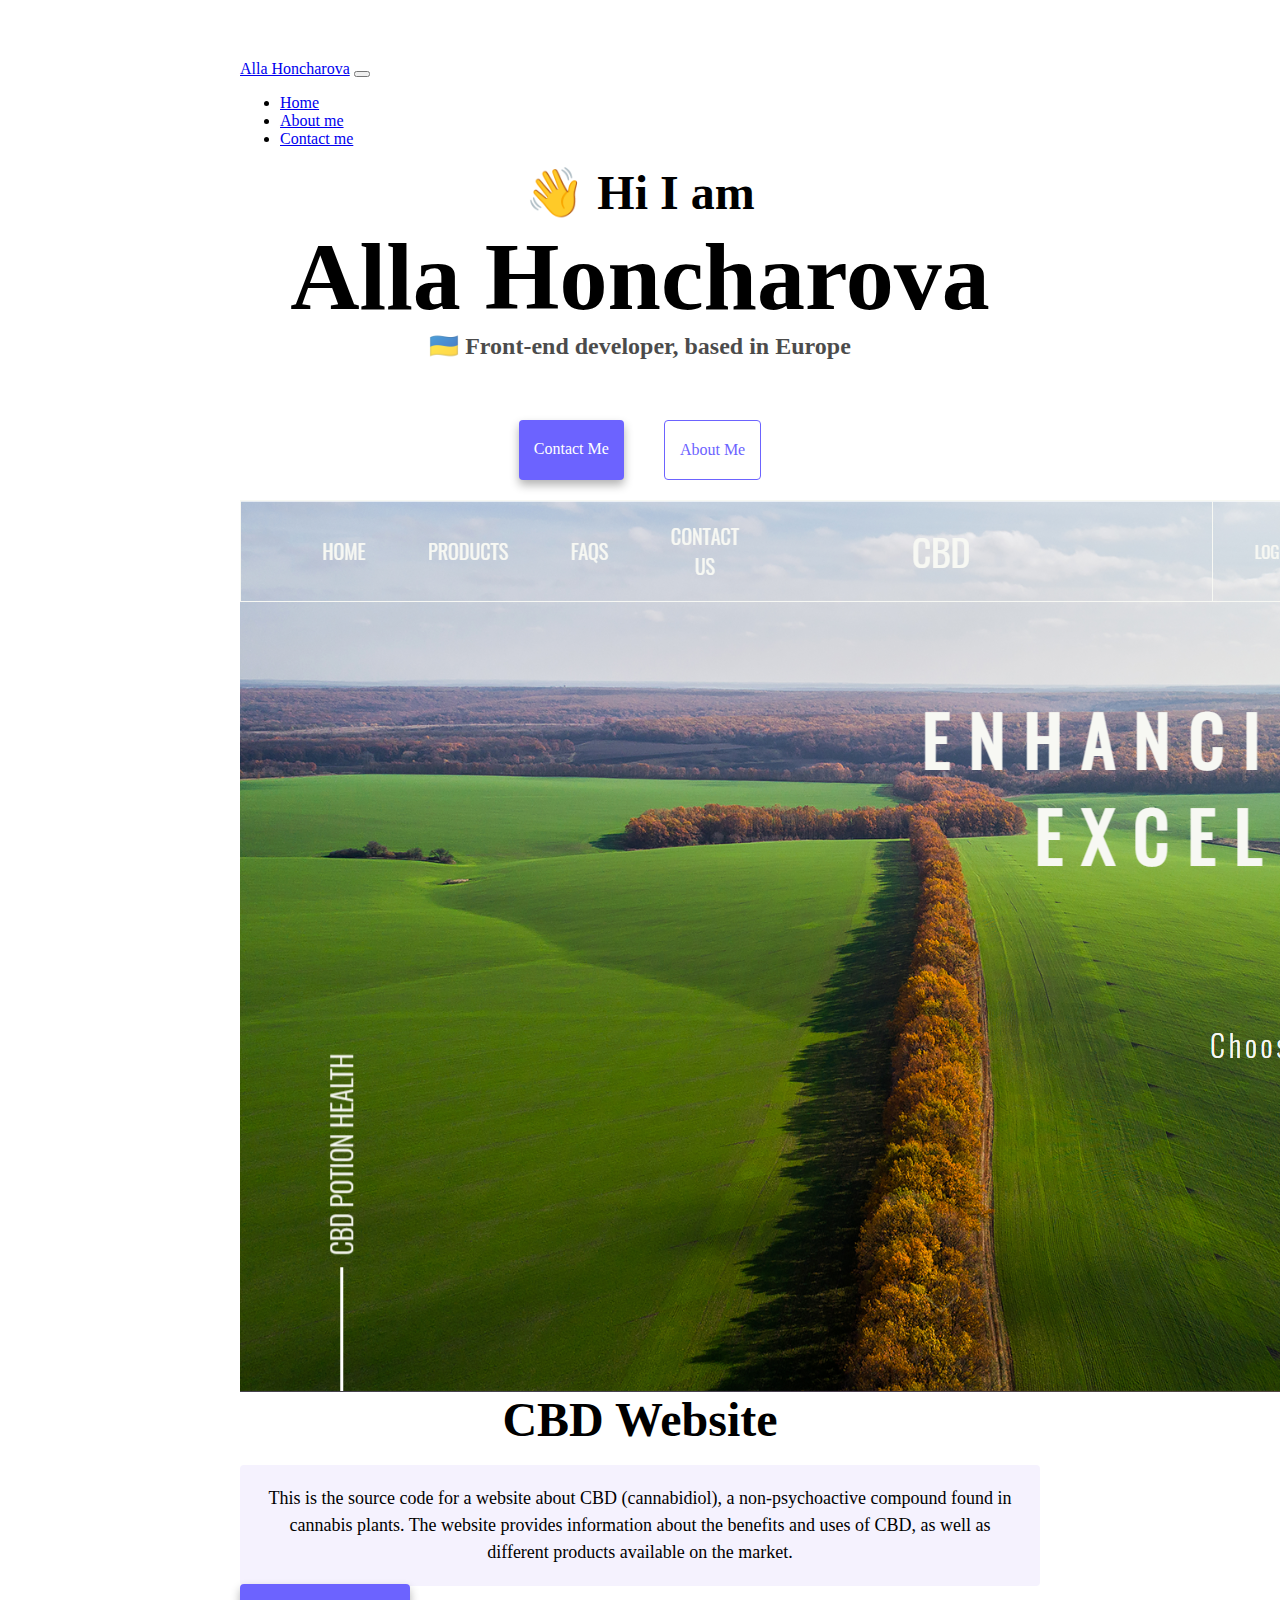
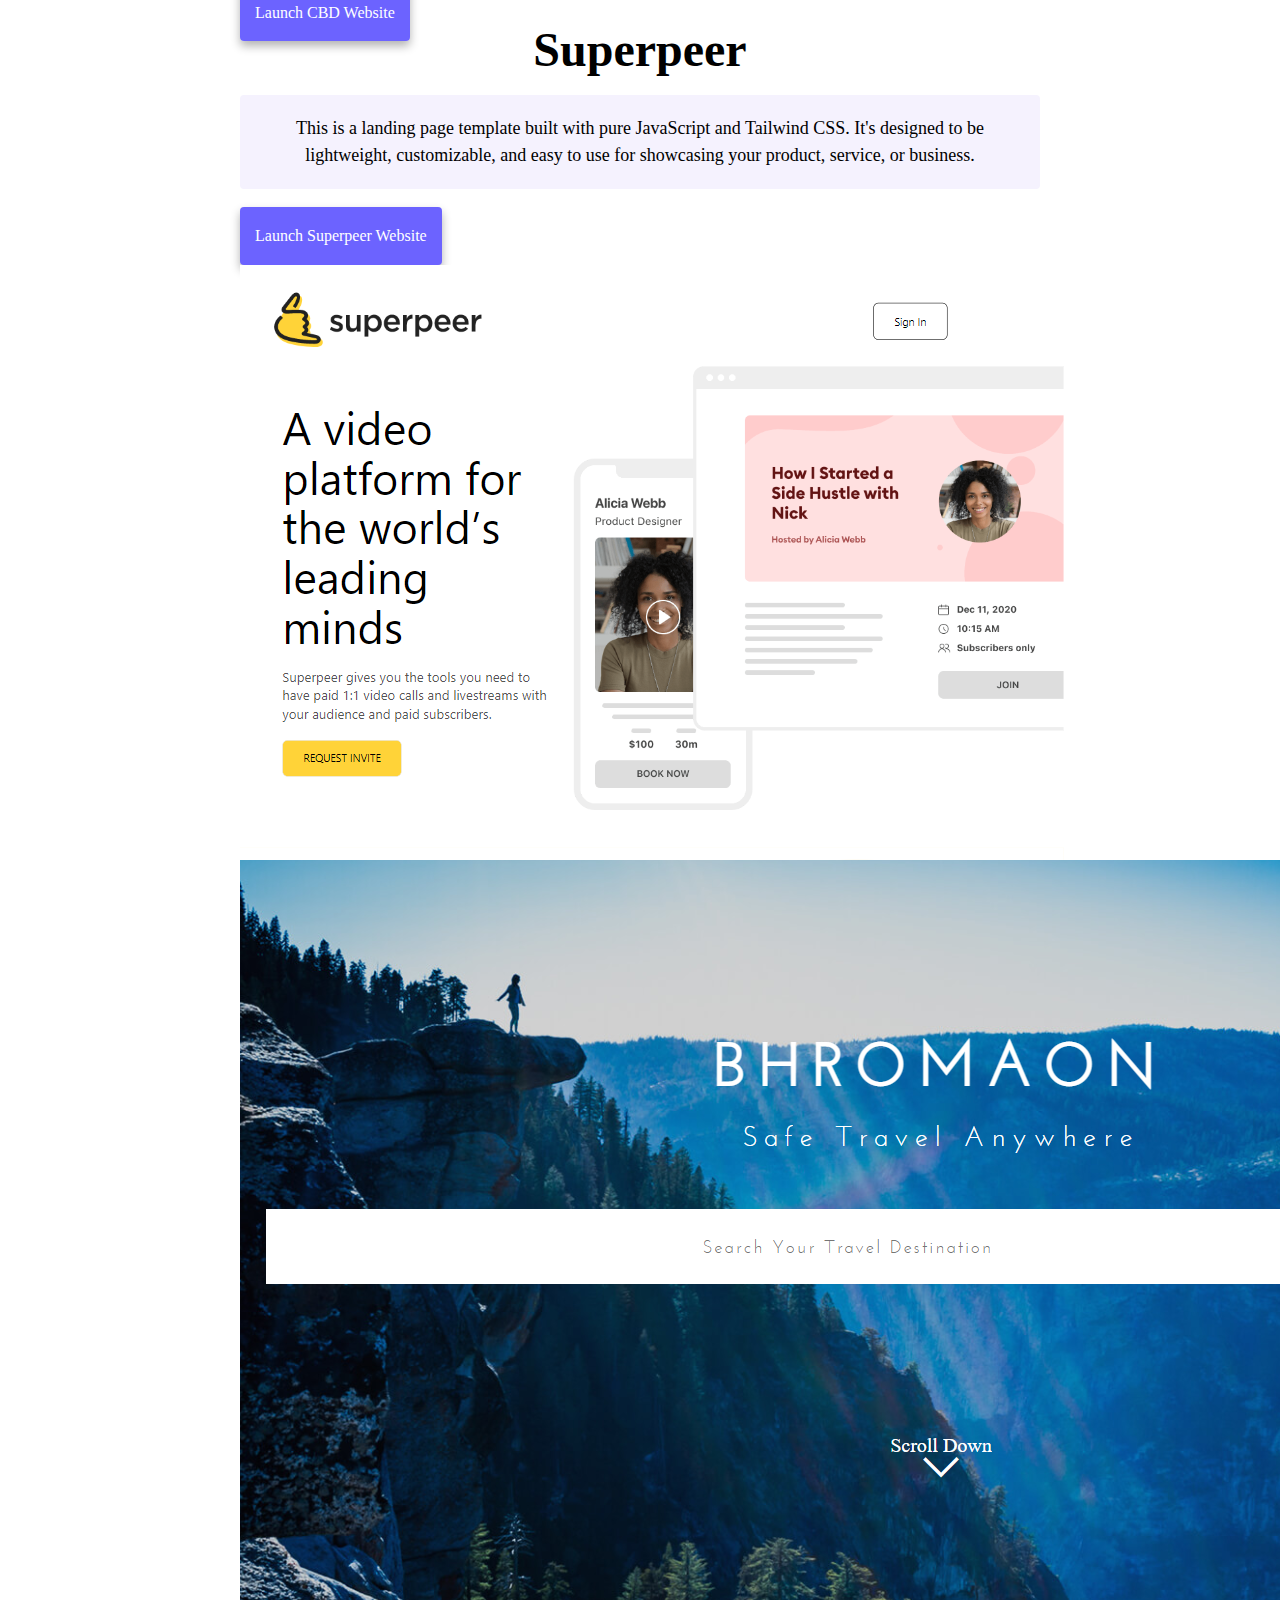
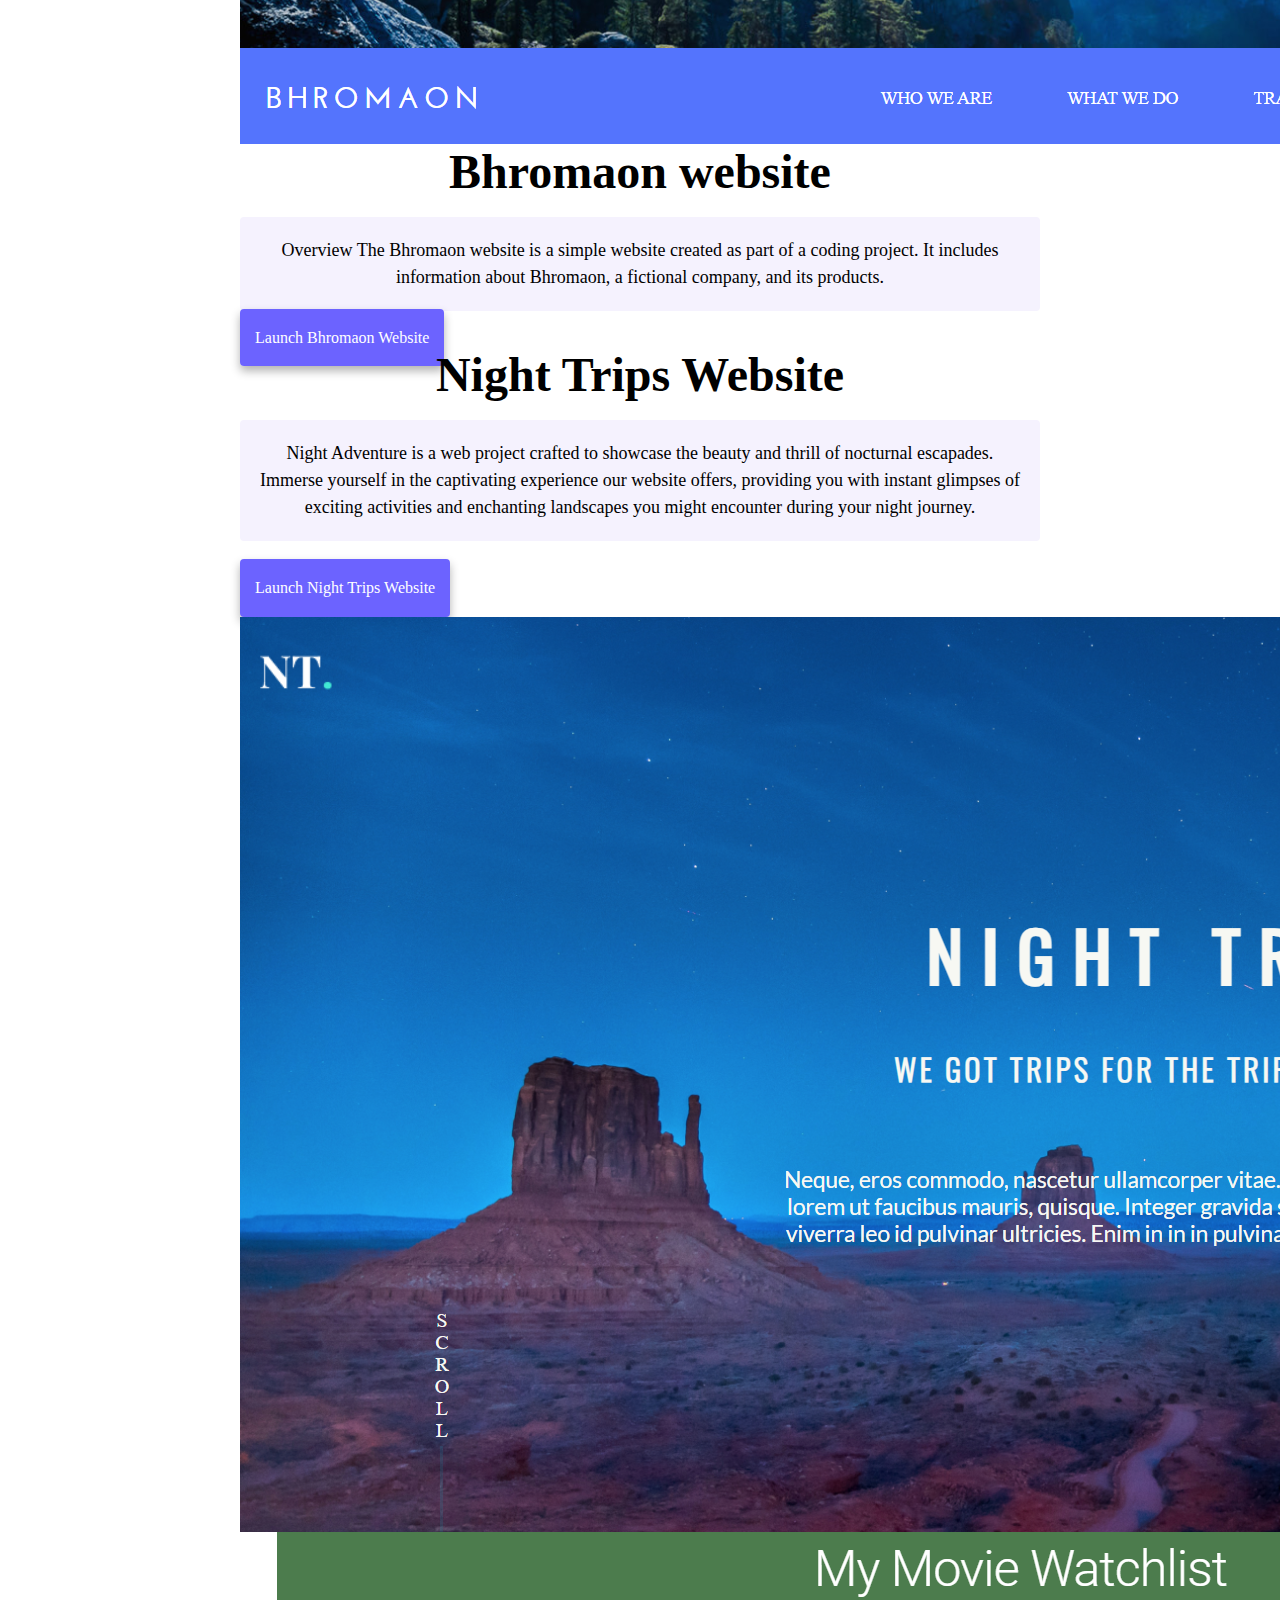
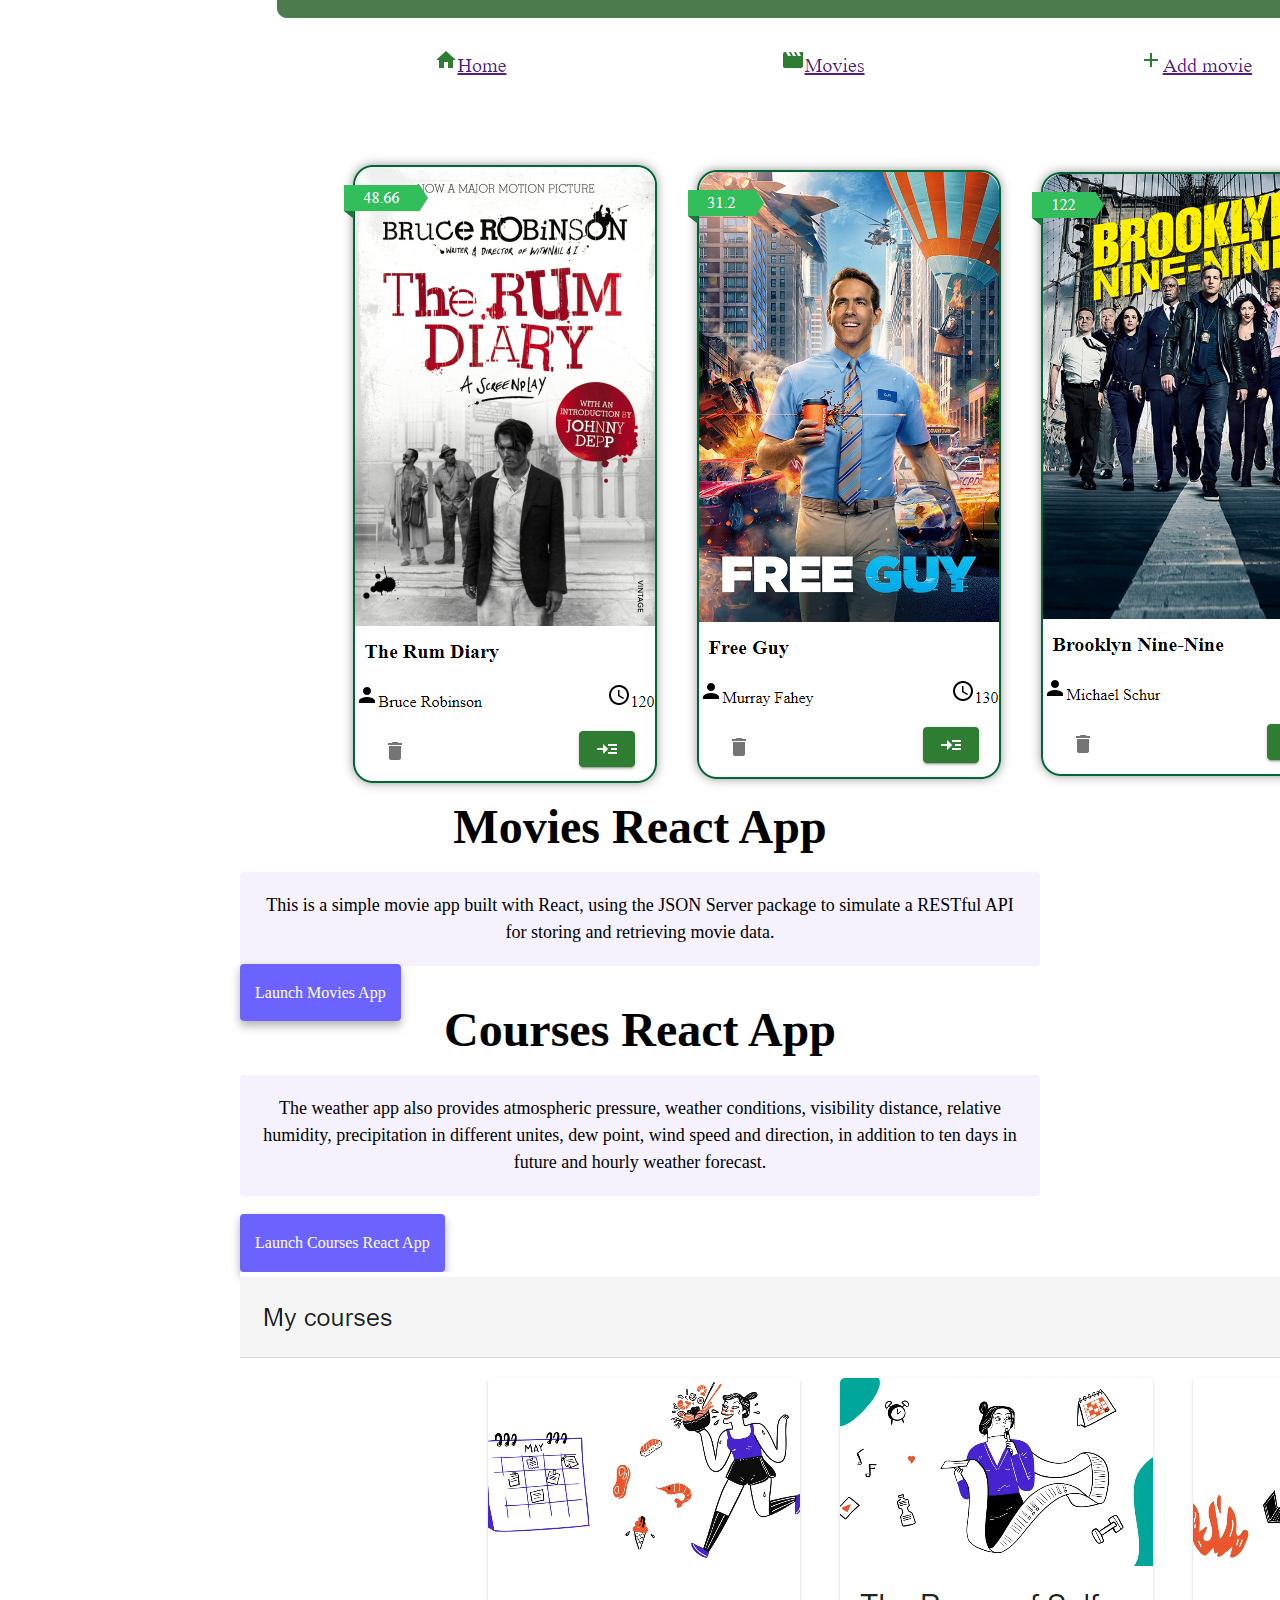
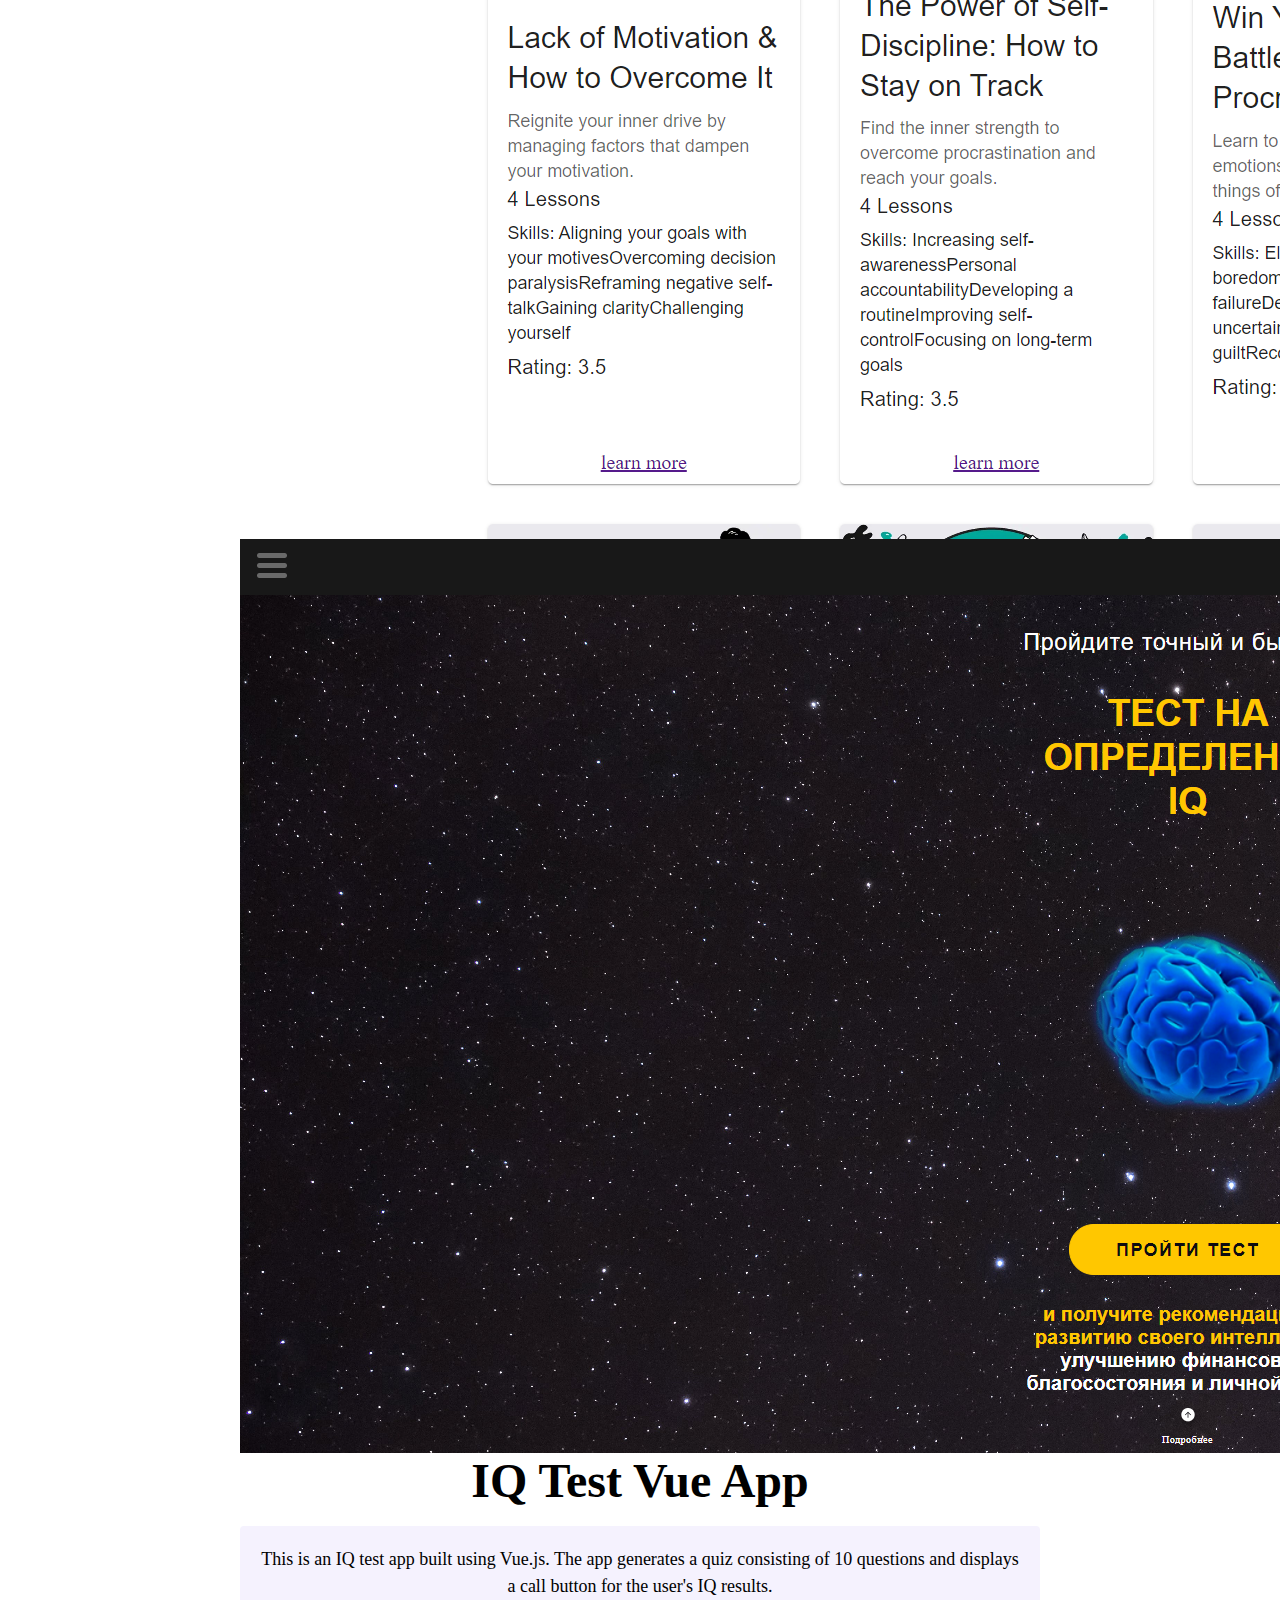
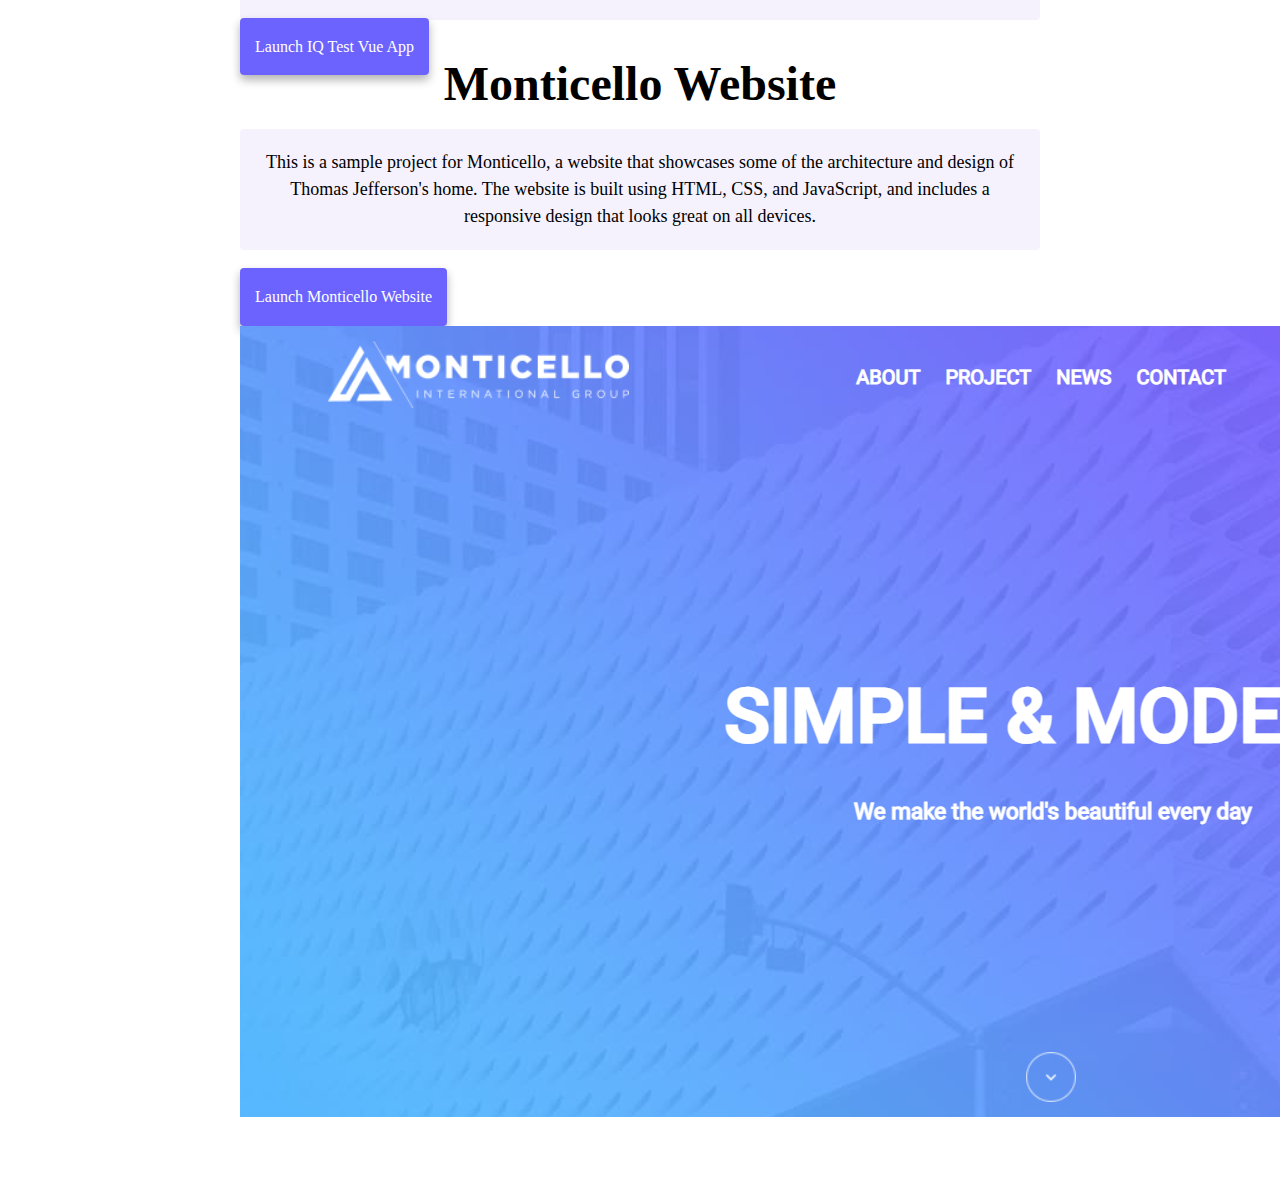
<file: index.html>
<!DOCTYPE html>
<html lang="en">
<head>
  <meta charset="UTF-8" />
  <meta http-equiv="X-UA-Compatible" content="IE=edge" />
  <meta name="viewport" content="width=device-width, initial-scale=1.0" />
  <title>Alla Honcharova</title>
  <meta name="description" content="Alla Honcharova is a front-end developer based in Europe, check out his projects and contact him for job inquiries"
  />
  <link
          href="https://cdn.jsdelivr.net/npm/bootstrap@5.0.0-beta2/dist/css/bootstrap.min.css"
          rel="stylesheet"
          integrity="sha384-BmbxuPwQa2lc/FVzBcNJ7UAyJxM6wuqIj61tLrc4wSX0szH/Ev+nYRRuWlolflfl"
          crossorigin="anonymous"
  />
  <script
          src="https://cdn.jsdelivr.net/npm/bootstrap@5.0.0-beta2/dist/js/bootstrap.bundle.min.js"
          integrity="sha384-b5kHyXgcpbZJO/tY9Ul7kGkf1S0CWuKcCD38l8YkeH8z8QjE0GmW1gYU5S9FOnJ0"
          crossorigin="anonymous"
  ></script>
  <link rel="stylesheet" href="https://cdnjs.cloudflare.com/ajax/libs/font-awesome/5.15.3/css/all.min.css" integrity="sha384-dzpCizXP+2kfa2MK2fFhTk1jkLJR9ispeVtn8qc/tS8Zj5I8Tb8J7d5IsGNct1z3" crossorigin="anonymous">
  <link rel="preconnect" href="https://fonts.googleapis.com">
  <link rel="preconnect" href="https://fonts.gstatic.com" crossorigin>
  <link href="https://fonts.googleapis.com/css2?family=Crimson+Text:ital,wght@0,400;0,700;1,400&family=Dancing+Script&family=Lexend:wght@100&display=swap" rel="stylesheet">
  <link rel="preconnect" href="https://fonts.googleapis.com">
  <link rel="preconnect" href="https://fonts.gstatic.com" crossorigin>
  <link href="https://fonts.googleapis.com/css2?family=Dancing+Script&family=Lexend:wght@100&display=swap" rel="stylesheet">
  <link rel="stylesheet" href="style.css" />
</head>
<body>
<nav class="navbar navbar-expand-lg navbar-light bg-light fixed-top">
  <div class="container">
    <a class="navbar-brand" href="index.html">Alla Honcharova</a>
    <button
            class="navbar-toggler"
            type="button"
            data-bs-toggle="collapse"
            data-bs-target="#navbarNav"
            aria-controls="navbarNav"
            aria-expanded="false"
            aria-label="Toggle navigation">
      <span class="navbar-toggler-icon"></span>
    </button>
    <div class="collapse navbar-collapse" id="navbarNav">
      <ul class="navbar-nav">
        <li class="nav-item">
          <a class="nav-link active" aria-current="page" href="index.html"
          >Home</a
          >
        </li>
        <li class="nav-item">
          <a class="nav-link" href="about.html">About me</a>
        </li>
        <li class="nav-item">
          <a class="nav-link" href="about.html#contact">Contact me</a>
        </li>
      </ul>
    </div>
  </div>
</nav>
<h2 class="text-center pt-5">👋 Hi I am</h2>
<h1 class="text-center m-2">Alla Honcharova</h1>
<h3 class="text-center">🇺🇦 Front-end developer, based in Europe</h3>
<div class="navigation-links mb-5">
  <a href="about.html#contact" class="contact-link">Contact me</a>
  <a href="about.html" class="about-link">About me</a>
</div>
<div class="container">
  <div class="row">
    <div class="col-md-6 img">
      <img src="images/cbd.png" class="img-fluid rounded" />
    </div>
    <div class="col-md-6">
      <h2 class="mb-3">CBD Website</h2>
      <p class="text-sm">
        This is the source code for a website about CBD (cannabidiol), a non-psychoactive compound found in cannabis plants. The website provides information about the benefits and uses of CBD, as well as different products available on the market.
      </p>
      <div class="mt-5">
        <a href="https://alla2021.github.io/CBD-website/" class="primary-link">Launch CBD Website</a>
      </div>
    </div>
  </div>
  <div class="row mt-5">
    <div class="col-md-6">
      <h2 class="mb-3">Superpeer</h2>
      <p class="text-sm">
        This is a landing page template built with pure JavaScript and Tailwind CSS. It's designed to be lightweight, customizable, and easy to use for showcasing your product, service, or business.
      </p>
      <div class="mb-5 mt-5 img">
        <a href="https://alla2021.github.io/Superpeer/" class="primary-link">Launch Superpeer Website</a>
      </div>
    </div>
    <div class="col-md-6 img">
      <img src="images/tailwind/Superpeer.png" class="img-fluid rounded" />
    </div>
  </div>
  <div class="row mt-5">
    <div class="col-md-6 img">
      <img src="images/bhromaon.png" class="img-fluid rounded" />
    </div>
    <div class="col-md-6">
      <h2 class="mb-3">Bhromaon website</h2>
      <p class="text-sm">
        Overview The Bhromaon website is a simple website created as part of a coding project. It includes information about Bhromaon, a fictional company, and its products.
      </p>
      <div class="mt-5">
        <a href="https://alla2021.github.io/Bhromaon-website/" class="primary-link">Launch Bhromaon website</a>
      </div>
    </div>

    <div class="row mt-5">
      <div class="col-md-6">
        <h2 class="mb-3">Night Trips Website</h2>
        <p class="text-sm">
          Night Adventure is a web project crafted to showcase the beauty and thrill of nocturnal escapades. Immerse yourself in the captivating experience our website offers, providing you with instant glimpses of exciting activities and enchanting landscapes you might encounter during your night journey.
        </p>
        <div class="mb-5 mt-5 img">
          <a href="https://alla2021.github.io/NT-website/" class="primary-link">Launch Night Trips Website</a>
        </div>
      </div>
      <div class="col-md-6 img">
        <img src="images/nt.png" class="img-fluid rounded" />
      </div>
    </div>

    <div class="row mt-5">
      <div class="col-md-6 img">
        <img src="images/react-projects/movies-app/main-page.png" class="img-fluid rounded" />
      </div>
      <div class="col-md-6">
        <h2 class="mb-3">Movies React App</h2>
        <p class="text-sm">
          This is a simple movie app built with React, using the JSON Server package to simulate a RESTful API for storing and retrieving movie data.
        </p>
        <div class="mt-5">
          <a href="https://github.com/alla2021/react-movie-app" class="primary-link">Launch Movies App</a>
        </div>
      </div>
    </div>
    <div class="row mt-5">
      <div class="col-md-6">
        <h2 class="mb-3">Courses React App</h2>
        <p class="text-sm">
          The weather app also provides atmospheric pressure, weather conditions, visibility distance, relative humidity, precipitation in different unites, dew point, wind speed and direction, in addition to ten days in future and hourly weather forecast.
        </p>
        <div class="mb-5 mt-5 img">
          <a href="https://github.com/alla2021/Courses_App" class="primary-link">Launch Courses React App</a>
        </div>
      </div>
      <div class="col-md-6 img">
        <img src="images/react-projects/courses-app/courses-list.png" class="img-fluid rounded" />
      </div>
    </div>
    <div class="row mt-5">
      <div class="col-md-6 img">
        <img src="images/vue-projects/main.png" class="img-fluid rounded" />
      </div>
      <div class="col-md-6">
        <h2 class="mb-3">IQ Test Vue App</h2>
        <p class="text-sm">
          This is an IQ test app built using Vue.js. The app generates a quiz consisting of 10 questions and displays a call button for the user's IQ results.        </p>
        <div class="mt-5">
          <a href="https://incomparable-sorbet-4d5b1c.netlify.app" class="primary-link">Launch IQ Test Vue App</a>
        </div>
      </div>
    </div>
    <div class="row mt-5">
      <div class="col-md-6">
        <h2 class="mb-3">Monticello Website</h2>
        <p class="text-sm">
          This is a sample project for Monticello, a website that showcases some of the architecture and design of Thomas Jefferson's home. The website is built using HTML, CSS, and JavaScript, and includes a responsive design that looks great on all devices.
        </p>
        <div class="mb-5 mt-5 img">
          <a href="https://hilarious-mooncake-342ba5.netlify.app/" class="primary-link">Launch Monticello Website</a>
        </div>
      </div>
      <div class="col-md-6 img">
        <img src="images/Monticello.png" class="img-fluid rounded" />
      </div>
    </div>
  </div>
</div>
</body>
</html>
</file>
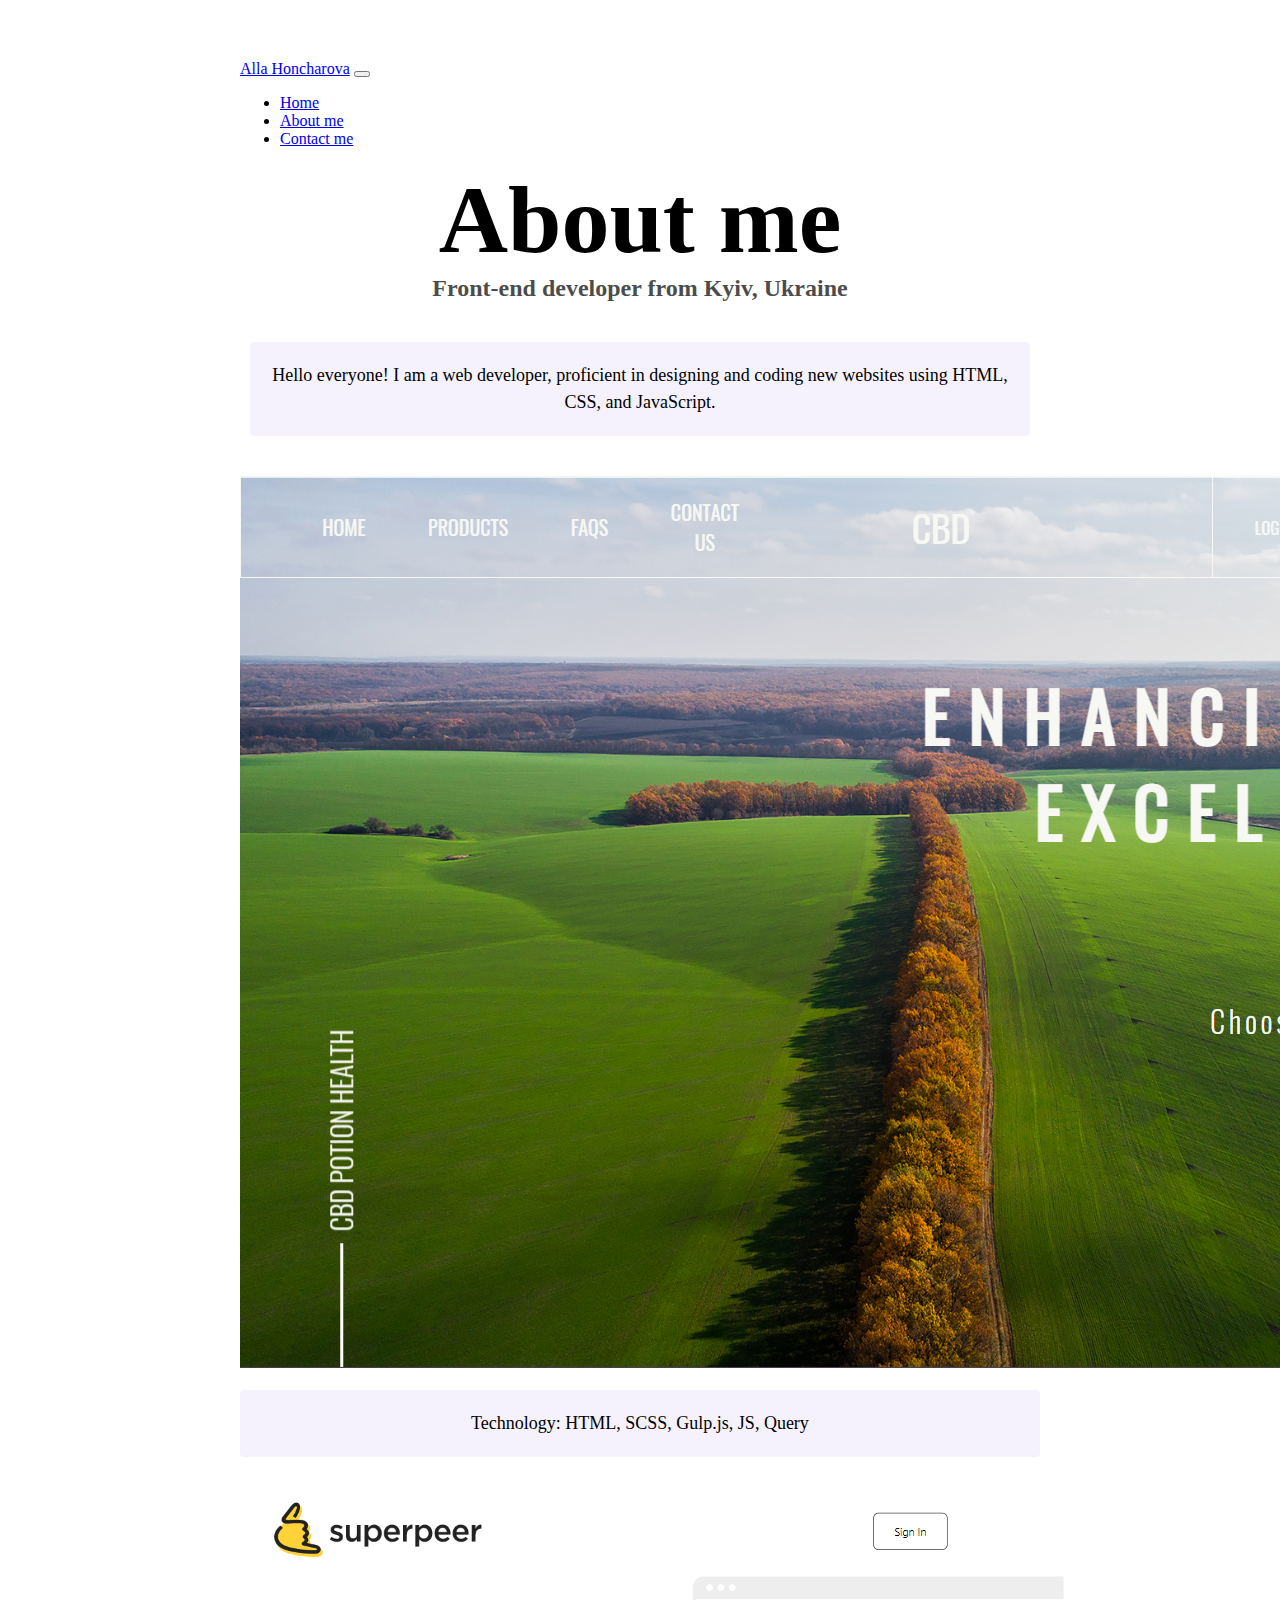
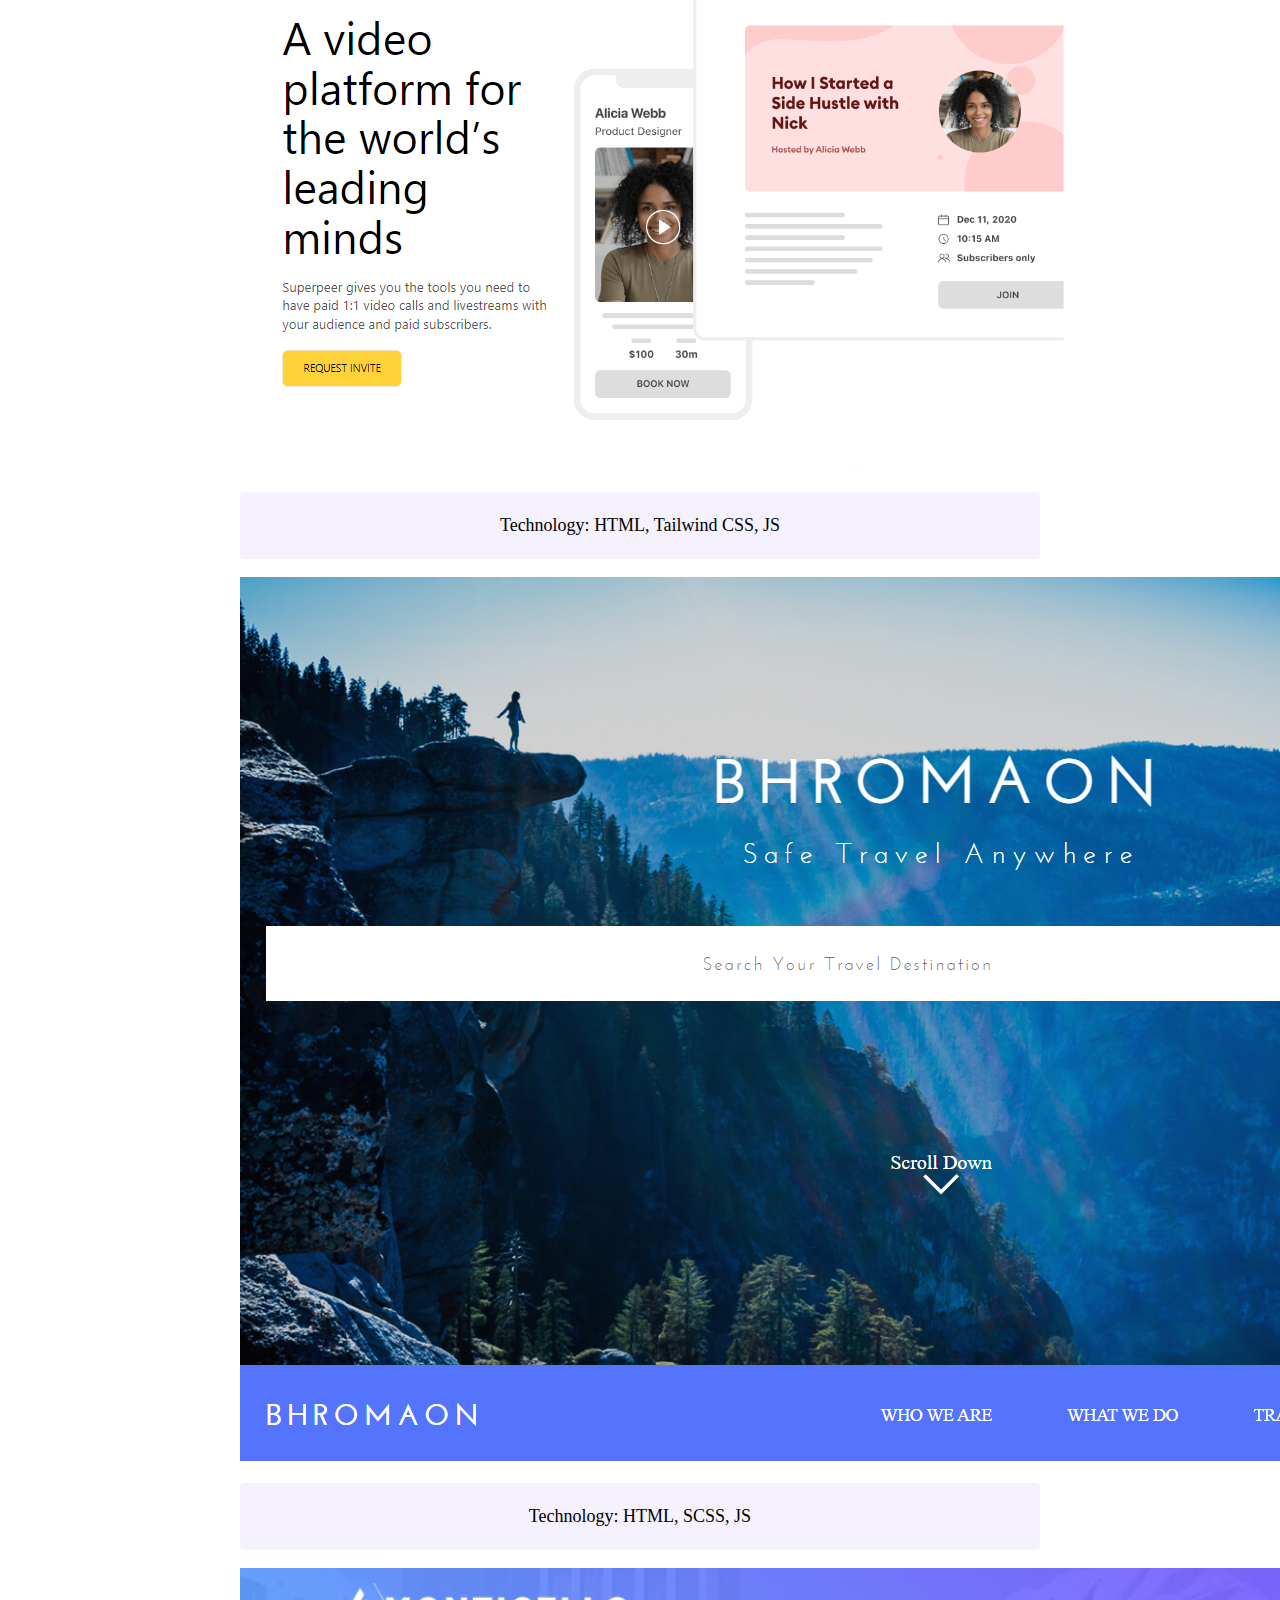
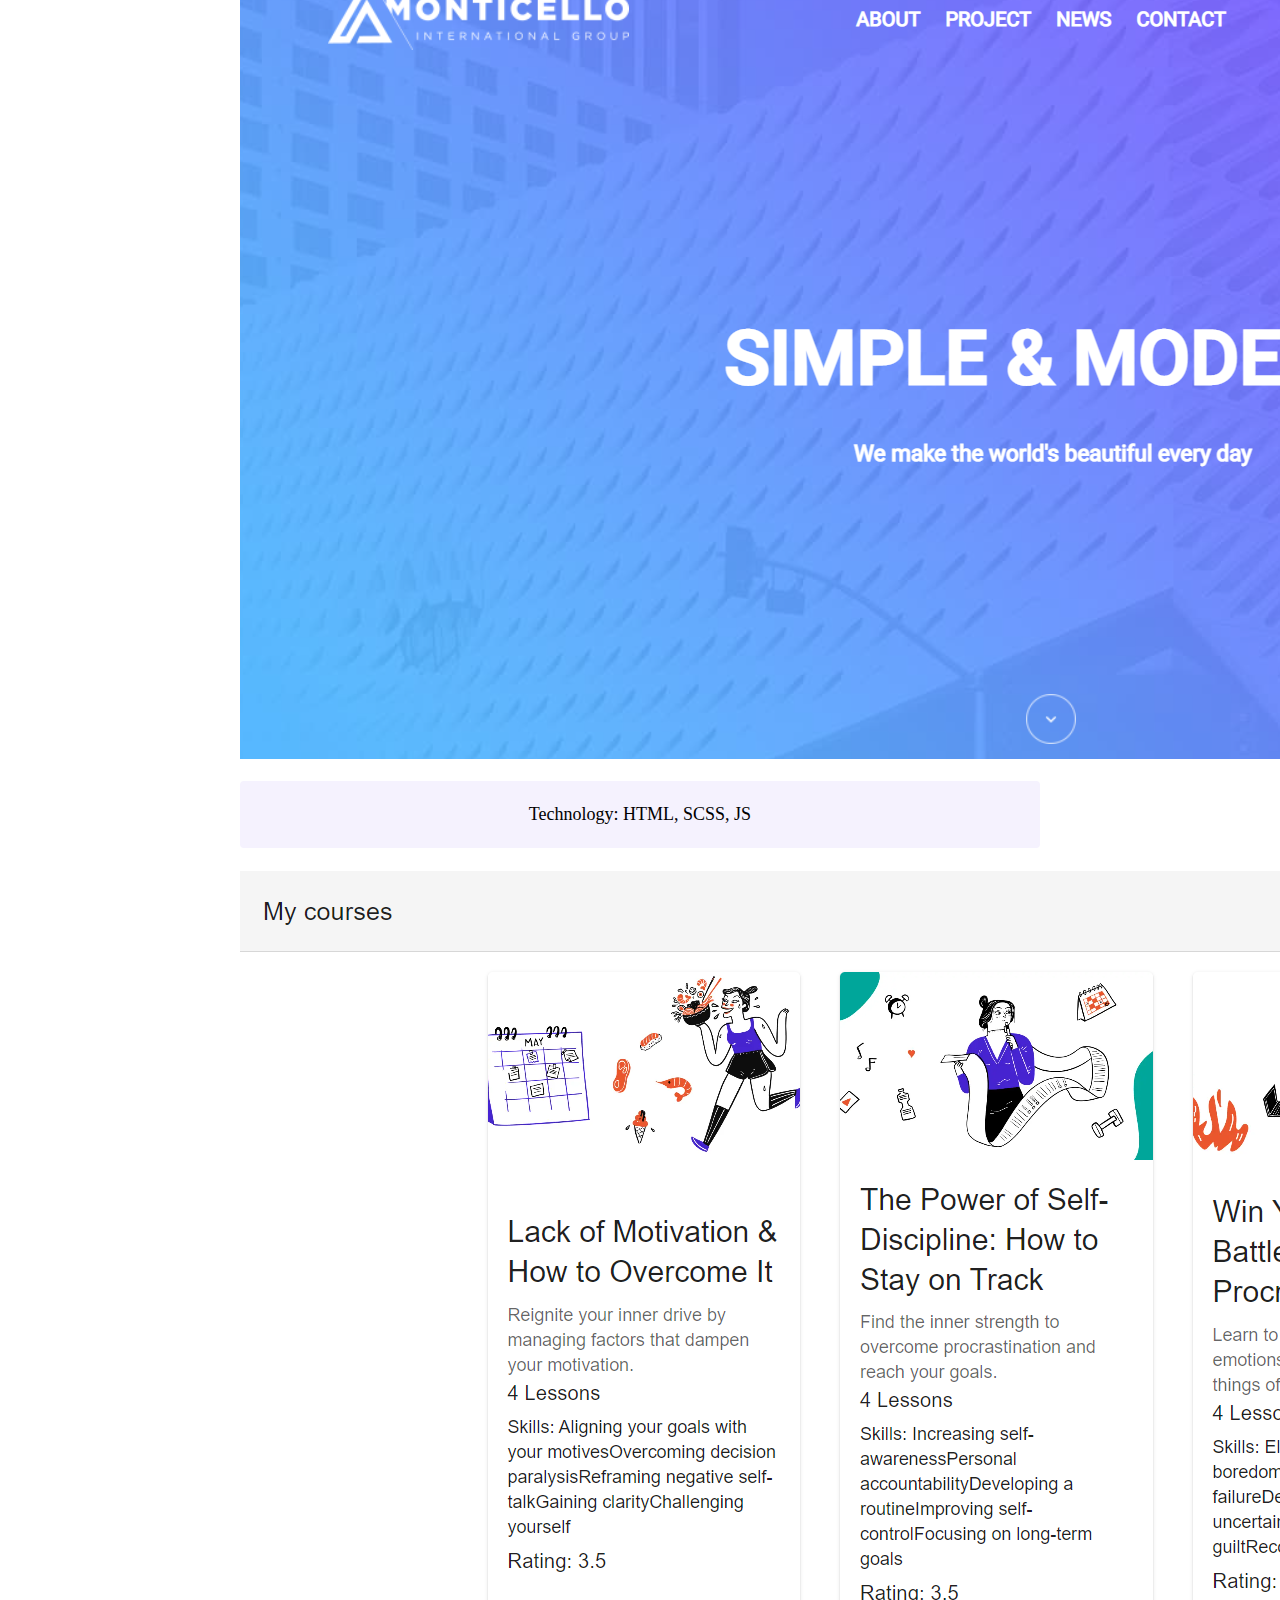
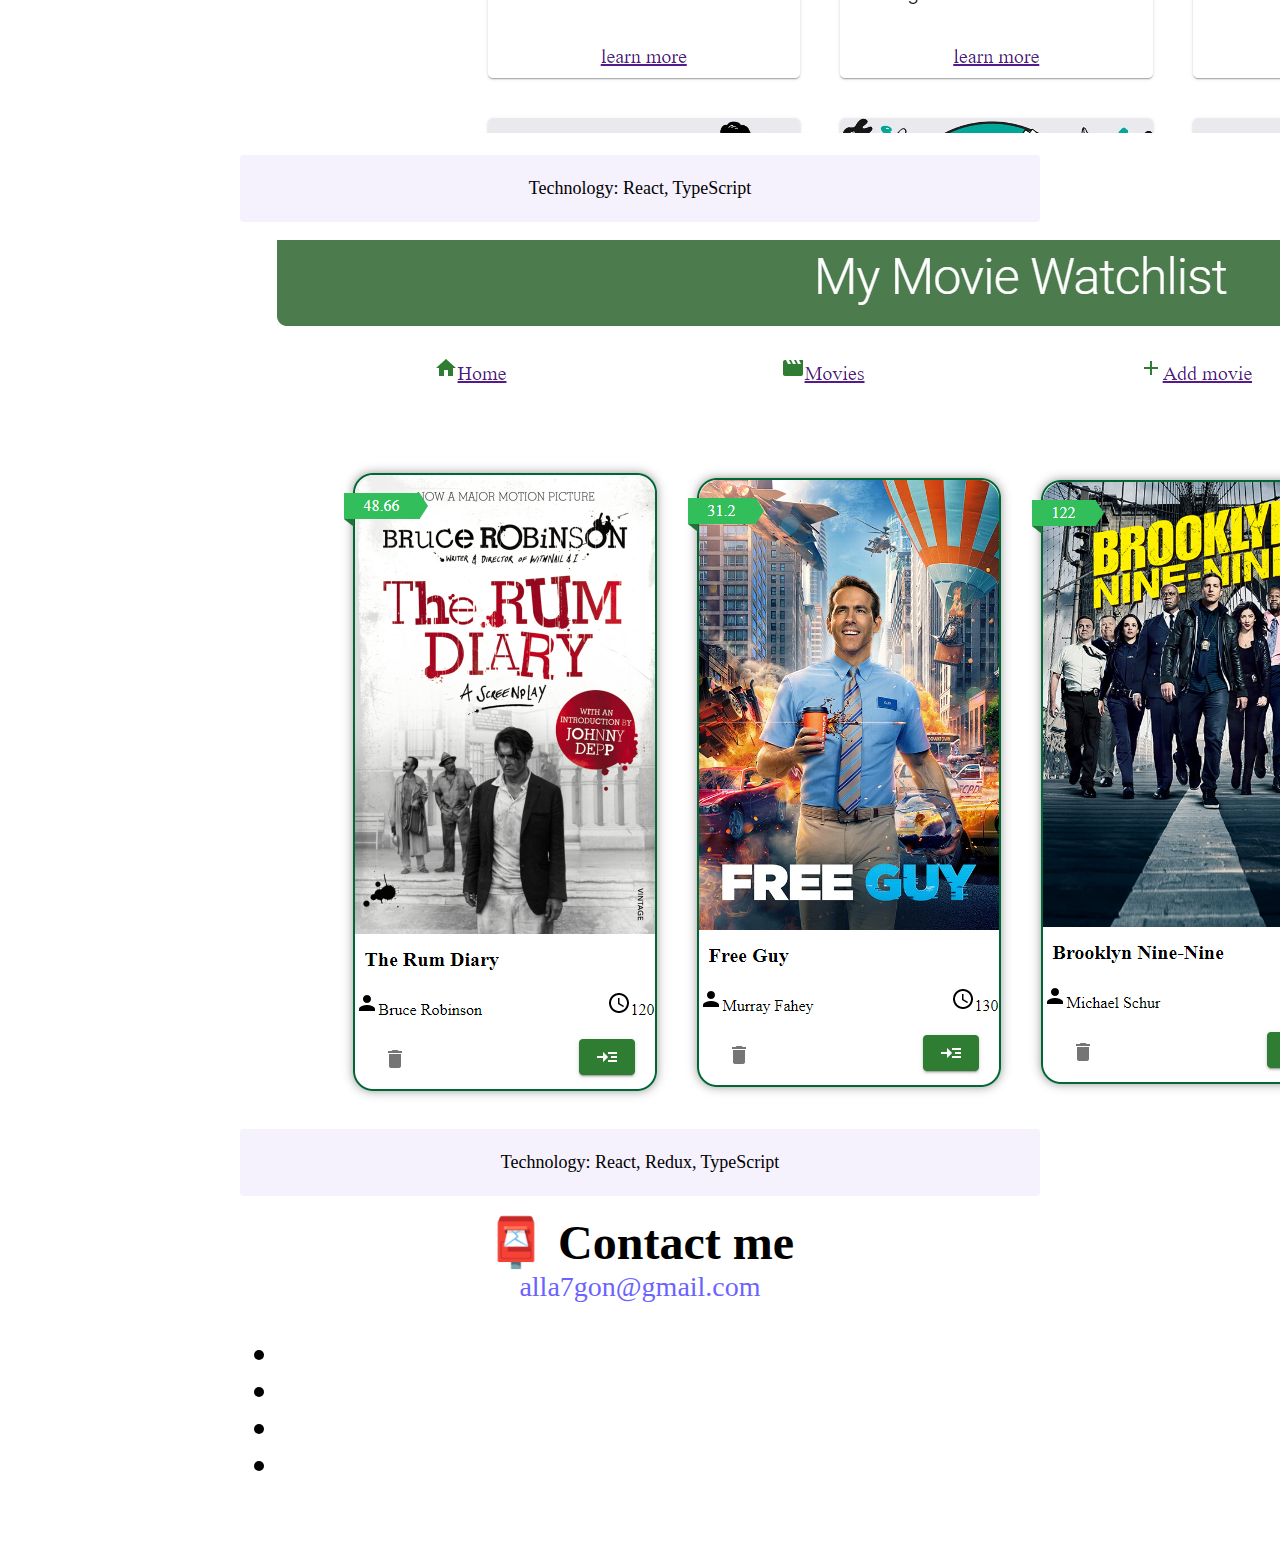
<file: about.html>
<!DOCTYPE html>
<html lang="en">
  <head>
    <meta charset="UTF-8" />
    <meta http-equiv="X-UA-Compatible" content="IE=edge" />
    <meta name="viewport" content="width=device-width, initial-scale=1.0" />
    <link
      href="https://cdn.jsdelivr.net/npm/bootstrap@5.0.0-beta2/dist/css/bootstrap.min.css"
      rel="stylesheet"
      integrity="sha384-BmbxuPwQa2lc/FVzBcNJ7UAyJxM6wuqIj61tLrc4wSX0szH/Ev+nYRRuWlolflfl"
      crossorigin="anonymous"
    />
    <script
      src="https://cdn.jsdelivr.net/npm/bootstrap@5.0.0-beta2/dist/js/bootstrap.bundle.min.js"
      integrity="sha384-b5kHyXgcpbZJO/tY9Ul7kGkf1S0CWuKcCD38l8YkeH8z8QjE0GmW1gYU5S9FOnJ0"
      crossorigin="anonymous"
    ></script>
    <link rel="stylesheet" href="style.css" />
    <title>About Alla</title>
  </head>
  <body>
    <nav class="navbar navbar-expand-lg navbar-light bg-light fixed-top">
      <div class="container">
        <a class="navbar-brand" href="index.html">Alla Honcharova</a>
        <button
          class="navbar-toggler"
          type="button"
          data-bs-toggle="collapse"
          data-bs-target="#navbarNav"
          aria-controls="navbarNav"
          aria-expanded="false"
          aria-label="Toggle navigation"
        >
          <span class="navbar-toggler-icon"></span>
        </button>
        <div class="collapse navbar-collapse" id="navbarNav">
          <ul class="navbar-nav">
            <li class="nav-item">
              <a class="nav-link" aria-current="page" href="index.html">Home</a>
            </li>
            <li class="nav-item">
              <a class="nav-link active" href="about.html">About me</a>
            </li>
            <li class="nav-item">
              <a class="nav-link" href="about.html#contact">Contact me</a>
            </li>
          </ul>
        </div>
      </div>
    </nav>
    <h1 class="text-center">About me</h1>
    <h3 class="text-center">Front-end developer from Kyiv, Ukraine</h3>
    <div class="about-paragraphs text-center">
      <p>
        Hello everyone!
        I am a web developer, proficient in designing and coding new websites using HTML, CSS, and JavaScript.
      </p>
    </div>
    <div class="container">
      <div class="row">
        <div class="col-sm-12">
          <div id="slider" class="carousel slide" data-ride="carousel">
            <div class="carousel-inner">
              <div class="carousel-item active">
                <img src="images/cbd.png" class="img-fluid p-2 shadow rounded" />
                <div class="carousel-caption d-none d-md-block text-success">
                  <p>Technology: HTML, SCSS, Gulp.js, JS, Query</p>
                </div>
              </div>
              <div class="carousel-item">
                <img src="images/tailwind/Superpeer.png" class="img-fluid p-2 shadow rounded" />
                <div class="carousel-caption d-none d-md-block text-success">
                  <p>Technology: HTML, Tailwind CSS, JS</p>
                </div>
              </div>
              <div class="carousel-item">
                <img src="images/bhromaon.png" class="img-fluid p-2 shadow rounded" />
                <div class="carousel-caption d-none d-md-block text-success">
                  <p>Technology: HTML, SCSS, JS</p>
                </div>
              </div>
              <div class="carousel-item">
                <img src="images/Monticello.png" class="img-fluid p-2 shadow rounded" />
                <div class="carousel-caption d-none d-md-block text-success">
                  <p>Technology: HTML, SCSS, JS</p>
                </div>
              </div>
              <div class="carousel-item">
                <img src="images/react-projects/courses-app/courses-list.png" class="img-fluid p-2 shadow rounded" />
                <div class="carousel-caption d-none d-md-block text-success">
                  <p>Technology: React, TypeScript</p>
                </div>
              </div>

              <div class="carousel-item">
                <img src="images/react-projects/movies-app/main-page.png" class="img-fluid p-2 shadow rounded" />
                <div class="carousel-caption d-none d-md-block text-success">
                  <p>Technology: React, Redux, TypeScript</p>
                </div>
              </div>
            </div>
          </div>
        </div>
      </div>
    </div>
    <div id="contact" class="mt-5">
      <h2 class="text-center">📮 Contact me</h2>
      <a href="mailto:webmaster@example.com" class="email-link"
        >alla7gon@gmail.com
      </a>
      <ul class="list-inline text-center mt-3" style="font-size: 2rem;">
        <li class="list-inline-item"><a href="https://github.com/alla2021" class="text-decoration-none" target="_blank"><span class="icon-github"></span></a></li>
        <li class="list-inline-item"><a href="https://www.linkedin.com/in/alla-honcharova/" class="text-decoration-none" target="_blank"><span class="icon-linkedin"></span></a></li>
        <li class="list-inline-item"><a href="mailto:webmaster@example.com" class="text-decoration-none" target="_blank"><span class="icon-mail"></span></a></li>
        <li class="list-inline-item"><a href="https://t.me/allabg" class="text-decoration-none" target="_blank"><span class="icon-telegram"></span></a></li>
      </ul>
    </div>
    <script src="script.js"></script>
  </body>
</html>
</file>
<file: style.css>
:root {
  --primary-color: #6c63ff;
  --secondary-color: #f5f2fe;
  --box-shadow: 0 5px 10px rgba(0, 0, 0, 0.3);
}

body {
  margin: 60px auto;
  max-width: 800px;
}

h1,
h2,
h3 {
  text-align: center;
  margin: 0;
}

h1 {
  font-size: 96px;
}

h2 {
  font-size: 48px;
}

h3 {
  font-size: 24px;
  opacity: 0.7;
}

p {
  background: var(--secondary-color);
  padding: 20px;
  border-radius: 4px;
  font-size: 18px;
  line-height: 1.5;
  text-align: center;
}

.navigation-links {
  display: flex;
  margin-top: 40px;
  justify-content: center;
}

.navigation-links a {
  margin: 20px;
  border-radius: 4px;
  padding: 20px 15px;
  text-decoration: none;
  text-transform: capitalize;
}

.contact-link {
  background: var(--primary-color);
  box-shadow: var(--box-shadow);
  color: white;
}

.about-link {
  color: var(--primary-color);
  border: 1px solid var(--primary-color);
}

.homepage-link {
  color: var(--primary-color);
  text-align: center;
  display: block;
}

.about-paragraphs {
  display: flex;
  margin: 30px 0;
}

.about-paragraphs p {
  margin: 10px;
}

.email-link {
  display: flex;
  justify-content: center;
  color: var(--primary-color);
  font-size: 28px;
  text-decoration: none;
}

.email-link:hover {
  text-decoration: underline;
}

.primary-link {
  border-radius: 4px;
  padding: 20px 15px;
  text-decoration: none;
  text-transform: capitalize;
  background: var(--primary-color);
  box-shadow: var(--box-shadow);
  color: white;
}

.github-link{
  display: flex;
  justify-content: center;
  color: var(--primary-color);
  font-size: 24px;
  text-decoration: none;
}

.img {
  display: flex;
  align-items: center;
}
</file>
